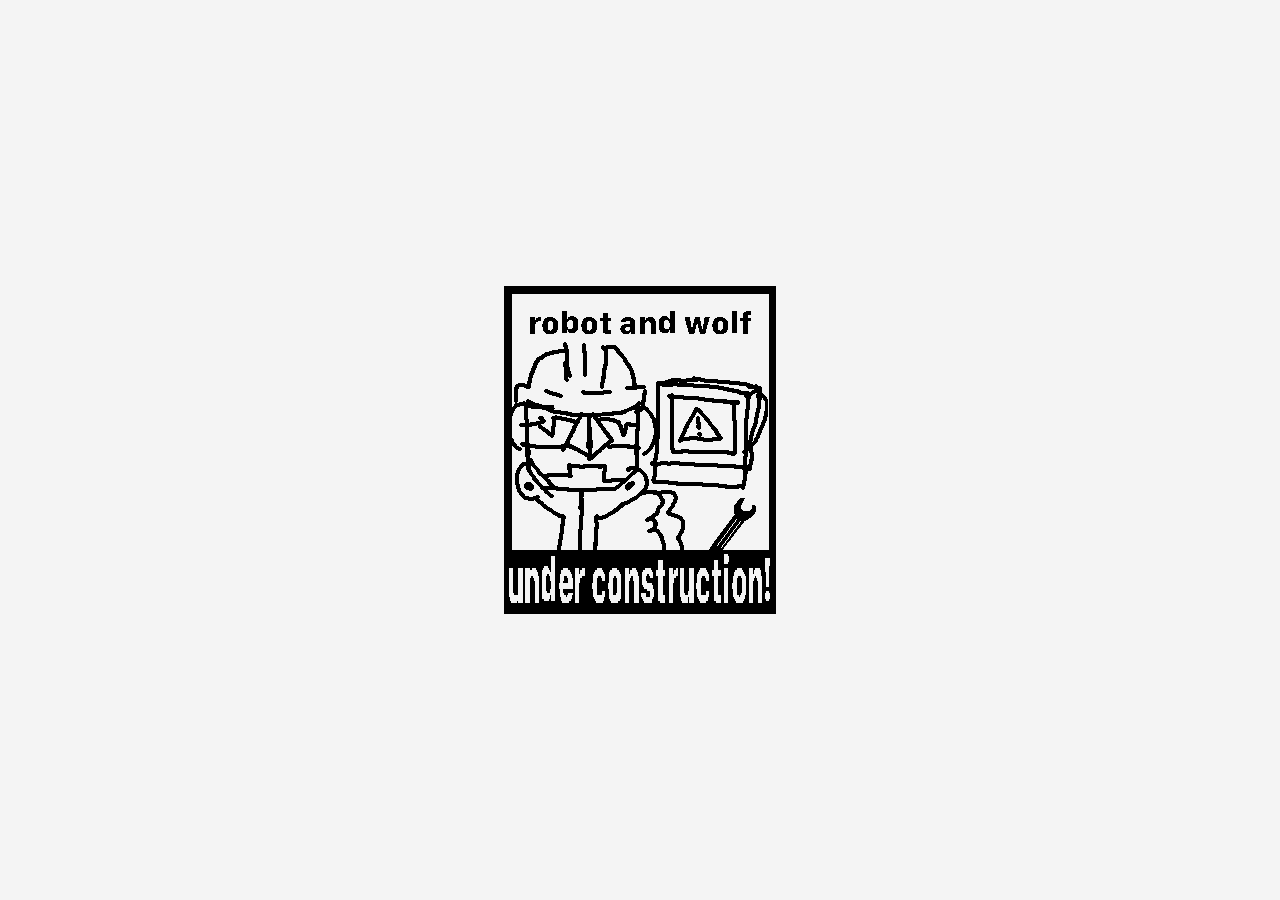
<file: index.html>
<!DOCTYPE html>
<html lang="en">
<head>
    <meta charset="UTF-8">
    <meta name="viewport" content="width=device-width, initial-scale=1.0">
    <title>under construction!</title>
    <style>
        body {
            margin: 0;
            padding: 0;
            display: flex;
            justify-content: center;
            align-items: center;
            min-height: 100vh;
            background-color: #f4f4f4;
            font-family: Arial, sans-serif;
        }
        img {
            max-width: 100%;
            height: auto;
        }
    </style>
</head>
<body>
    <img src="rwconstruction.png" alt="under construction">
</body>
</html>
</file>
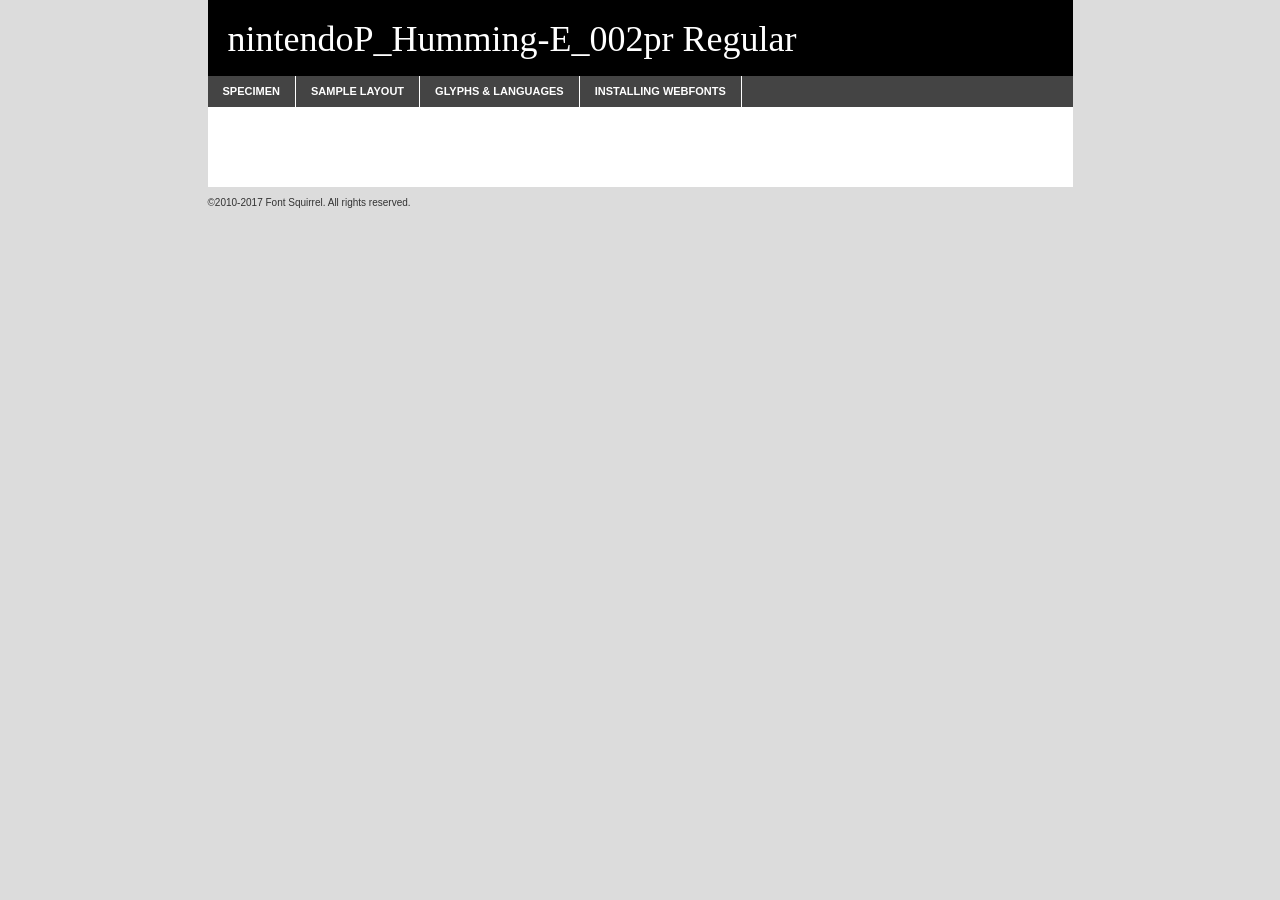
<file: nintendop_humming-e_002pr-demo.html>
<!DOCTYPE html PUBLIC "-//W3C//DTD XHTML 1.0 Transitional//EN"
	"http://www.w3.org/TR/xhtml1/DTD/xhtml1-transitional.dtd">

<html xmlns="http://www.w3.org/1999/xhtml" xml:lang="en" lang="en">
<head>
	<meta http-equiv="Content-Type" content="text/html; charset=utf-8" />
	<script src="http://ajax.googleapis.com/ajax/libs/jquery/1.7.2/jquery.min.js" type="text/javascript" charset="utf-8"></script>
	<script type="text/javascript">
	(function($){$.fn.easyTabs=function(option){var param=jQuery.extend({fadeSpeed:"fast",defaultContent:1,activeClass:'active'},option);$(this).each(function(){var thisId="#"+this.id;if(param.defaultContent==''){param.defaultContent=1;}
	if(typeof param.defaultContent=="number")
	{var defaultTab=$(thisId+" .tabs li:eq("+(param.defaultContent-1)+") a").attr('href').substr(1);}else{var defaultTab=param.defaultContent;}
	$(thisId+" .tabs li a").each(function(){var tabToHide=$(this).attr('href').substr(1);$("#"+tabToHide).addClass('easytabs-tab-content');});hideAll();changeContent(defaultTab);function hideAll(){$(thisId+" .easytabs-tab-content").hide();}
	function changeContent(tabId){hideAll();$(thisId+" .tabs li").removeClass(param.activeClass);$(thisId+" .tabs li a[href=#"+tabId+"]").closest('li').addClass(param.activeClass);if(param.fadeSpeed!="none")
	{$(thisId+" #"+tabId).fadeIn(param.fadeSpeed);}else{$(thisId+" #"+tabId).show();}}
	$(thisId+" .tabs li").click(function(){var tabId=$(this).find('a').attr('href').substr(1);changeContent(tabId);return false;});});}})(jQuery);
	</script>
	<link rel="stylesheet" href="specimen_files/specimen_stylesheet.css" type="text/css" charset="utf-8" />
	<link rel="stylesheet" href="stylesheet.css" type="text/css" charset="utf-8" />

	<style type="text/css">
					body{
				font-family: 'nintendop_humming-e_002prRg';
							}
		</style>

	<title>nintendoP_Humming-E_002pr Regular Specimen</title>
	
	
	<script type="text/javascript" charset="utf-8">
		$(document).ready(function() {
			$('#container').easyTabs({defaultContent:1});
		});
	</script>
</head>

<body>
<div id="container">
	<div id="header">
		nintendoP_Humming-E_002pr Regular	</div>
	<ul class="tabs">
		<li><a href="#specimen">Specimen</a></li>
		<li><a href="#layout">Sample Layout</a></li>
				<li><a href="#glyphs">Glyphs &amp; Languages</a></li>
		<li><a href="#installing">Installing Webfonts</a></li>
		
	</ul>
	
	<div id="main_content">

		
			<div id="specimen">
		
				<div class="section">
					<div class="grid12 firstcol">
						<div class="huge">AaBb</div>
					</div>
				</div>
		
				<div class="section">
					<div class="glyph_range">A&#x200B;B&#x200b;C&#x200b;D&#x200b;E&#x200b;F&#x200b;G&#x200b;H&#x200b;I&#x200b;J&#x200b;K&#x200b;L&#x200b;M&#x200b;N&#x200b;O&#x200b;P&#x200b;Q&#x200b;R&#x200b;S&#x200b;T&#x200b;U&#x200b;V&#x200b;W&#x200b;X&#x200b;Y&#x200b;Z&#x200b;a&#x200b;b&#x200b;c&#x200b;d&#x200b;e&#x200b;f&#x200b;g&#x200b;h&#x200b;i&#x200b;j&#x200b;k&#x200b;l&#x200b;m&#x200b;n&#x200b;o&#x200b;p&#x200b;q&#x200b;r&#x200b;s&#x200b;t&#x200b;u&#x200b;v&#x200b;w&#x200b;x&#x200b;y&#x200b;z&#x200b;1&#x200b;2&#x200b;3&#x200b;4&#x200b;5&#x200b;6&#x200b;7&#x200b;8&#x200b;9&#x200b;0&#x200b;&amp;&#x200b;.&#x200b;,&#x200b;?&#x200b;!&#x200b;&#64;&#x200b;(&#x200b;)&#x200b;#&#x200b;$&#x200b;%&#x200b;*&#x200b;+&#x200b;-&#x200b;=&#x200b;:&#x200b;;</div>
				</div>
				<div class="section">
					<div class="grid12 firstcol">
						<table class="sample_table">
							<tr><td>10</td><td class="size10">abcdefghijklmnopqrstuvwxyzABCDEFGHIJKLMNOPQRSTUVWXYZ0123456789abcdefghijklmnopqrstuvwxyzABCDEFGHIJKLMNOPQRSTUVWXYZ0123456789abcdefghijklmnopqrstuvwxyzABCDEFGHIJKLMNOPQRSTUVWXYZ</td></tr>
							<tr><td>11</td><td class="size11">abcdefghijklmnopqrstuvwxyzABCDEFGHIJKLMNOPQRSTUVWXYZ0123456789abcdefghijklmnopqrstuvwxyzABCDEFGHIJKLMNOPQRSTUVWXYZ0123456789abcdefghijklmnopqrstuvwxyzABCDEFGHIJKLMNOPQRSTUVWXYZ</td></tr>
							<tr><td>12</td><td class="size12">abcdefghijklmnopqrstuvwxyzABCDEFGHIJKLMNOPQRSTUVWXYZ0123456789abcdefghijklmnopqrstuvwxyzABCDEFGHIJKLMNOPQRSTUVWXYZ0123456789abcdefghijklmnopqrstuvwxyzABCDEFGHIJKLMNOPQRSTUVWXYZ</td></tr>
							<tr><td>13</td><td class="size13">abcdefghijklmnopqrstuvwxyzABCDEFGHIJKLMNOPQRSTUVWXYZ0123456789abcdefghijklmnopqrstuvwxyzABCDEFGHIJKLMNOPQRSTUVWXYZ0123456789abcdefghijklmnopqrstuvwxyzABCDEFGHIJKLMNOPQRSTUVWXYZ</td></tr>
							<tr><td>14</td><td class="size14">abcdefghijklmnopqrstuvwxyzABCDEFGHIJKLMNOPQRSTUVWXYZ0123456789abcdefghijklmnopqrstuvwxyzABCDEFGHIJKLMNOPQRSTUVWXYZ0123456789abcdefghijklmnopqrstuvwxyzABCDEFGHIJKLMNOPQRSTUVWXYZ</td></tr>
							<tr><td>16</td><td class="size16">abcdefghijklmnopqrstuvwxyzABCDEFGHIJKLMNOPQRSTUVWXYZ0123456789abcdefghijklmnopqrstuvwxyzABCDEFGHIJKLMNOPQRSTUVWXYZ</td></tr>
							<tr><td>18</td><td class="size18">abcdefghijklmnopqrstuvwxyzABCDEFGHIJKLMNOPQRSTUVWXYZ0123456789abcdefghijklmnopqrstuvwxyzABCDEFGHIJKLMNOPQRSTUVWXYZ</td></tr>
							<tr><td>20</td><td class="size20">abcdefghijklmnopqrstuvwxyzABCDEFGHIJKLMNOPQRSTUVWXYZ0123456789abcdefghijklmnopqrstuvwxyzABCDEFGHIJKLMNOPQRSTUVWXYZ</td></tr>
							<tr><td>24</td><td class="size24">abcdefghijklmnopqrstuvwxyzABCDEFGHIJKLMNOPQRSTUVWXYZ0123456789abcdefghijklmnopqrstuvwxyzABCDEFGHIJKLMNOPQRSTUVWXYZ</td></tr>
							<tr><td>30</td><td class="size30">abcdefghijklmnopqrstuvwxyzABCDEFGHIJKLMNOPQRSTUVWXYZ0123456789abcdefghijklmnopqrstuvwxyzABCDEFGHIJKLMNOPQRSTUVWXYZ</td></tr>
							<tr><td>36</td><td class="size36">abcdefghijklmnopqrstuvwxyzABCDEFGHIJKLMNOPQRSTUVWXYZ0123456789abcdefghijklmnopqrstuvwxyzABCDEFGHIJKLMNOPQRSTUVWXYZ</td></tr>
							<tr><td>48</td><td class="size48">abcdefghijklmnopqrstuvwxyzABCDEFGHIJKLMNOPQRSTUVWXYZ0123456789abcdefghijklmnopqrstuvwxyzABCDEFGHIJKLMNOPQRSTUVWXYZ</td></tr>
							<tr><td>60</td><td class="size60">abcdefghijklmnopqrstuvwxyzABCDEFGHIJKLMNOPQRSTUVWXYZ0123456789abcdefghijklmnopqrstuvwxyzABCDEFGHIJKLMNOPQRSTUVWXYZ</td></tr>
							<tr><td>72</td><td class="size72">abcdefghijklmnopqrstuvwxyzABCDEFGHIJKLMNOPQRSTUVWXYZ0123456789abcdefghijklmnopqrstuvwxyzABCDEFGHIJKLMNOPQRSTUVWXYZ</td></tr>
							<tr><td>90</td><td class="size90">abcdefghijklmnopqrstuvwxyzABCDEFGHIJKLMNOPQRSTUVWXYZ0123456789abcdefghijklmnopqrstuvwxyzABCDEFGHIJKLMNOPQRSTUVWXYZ</td></tr>
						</table>
				
					</div>
			
				</div>
		
		
		
								<div class="section" id="bodycomparison">


										<div id="xheight">
				<div class="fontbody">&#x25FC;&#x25FC;&#x25FC;&#x25FC;&#x25FC;&#x25FC;&#x25FC;&#x25FC;&#x25FC;&#x25FC;&#x25FC;&#x25FC;&#x25FC;&#x25FC;&#x25FC;&#x25FC;&#x25FC;&#x25FC;&#x25FC;&#x25FC;&#x25FC;&#x25FC;&#x25FC;&#x25FC;&#x25FC;&#x25FC;&#x25FC;&#x25FC;&#x25FC;&#x25FC;&#x25FC;&#x25FC;&#x25FC;&#x25FC;&#x25FC;&#x25FC;&#x25FC;&#x25FC;&#x25FC;&#x25FC;&#x25FC;&#x25FC;&#x25FC;&#x25FC;&#x25FC;&#x25FC;&#x25FC;&#x25FC;&#x25FC;&#x25FC;&#x25FC;&#x25FC;&#x25FC;&#x25FC;&#x25FC;&#x25FC;&#x25FC;&#x25FC;&#x25FC;&#x25FC;&#x25FC;&#x25FC;&#x25FC;&#x25FC;&#x25FC;&#x25FC;&#x25FC;&#x25FC;&#x25FC;&#x25FC;&#x25FC;&#x25FC;&#x25FC;&#x25FC;&#x25FC;&#x25FC;&#x25FC;&#x25FC;&#x25FC;&#x25FC;&#x25FC;&#x25FC;&#x25FC;&#x25FC;&#x25FC;&#x25FC;&#x25FC;&#x25FC;&#x25FC;&#x25FC;&#x25FC;&#x25FC;&#x25FC;&#x25FC;&#x25FC;&#x25FC;&#x25FC;&#x25FC;&#x25FC;body</div><div class="arialbody">body</div><div class="verdanabody">body</div><div class="georgiabody">body</div></div>
										<div class="fontbody" style="z-index:1">
											body<span>nintendoP_Humming-E_002pr Regular</span>
										</div>
										<div class="arialbody" style="z-index:1">
											body<span>Arial</span>
										</div>
										<div class="verdanabody" style="z-index:1">
											body<span>Verdana</span>
										</div>
										<div class="georgiabody" style="z-index:1">
											body<span>Georgia</span>
										</div>



								</div>
		
		
				<div class="section psample psample_row1" id="">
					
					<div class="grid2 firstcol">
						<p class="size10"><span>10.</span>Aenean lacinia bibendum nulla sed consectetur. Fusce dapibus, tellus ac cursus commodo, tortor mauris condimentum nibh, ut fermentum massa justo sit amet risus. Nullam id dolor id nibh ultricies vehicula ut id elit. Cum sociis natoque penatibus et magnis dis parturient montes, nascetur ridiculus mus. Nulla vitae elit libero, a pharetra augue.</p>
			
					</div>
					<div class="grid3">
						<p class="size11"><span>11.</span>Aenean lacinia bibendum nulla sed consectetur. Fusce dapibus, tellus ac cursus commodo, tortor mauris condimentum nibh, ut fermentum massa justo sit amet risus. Nullam id dolor id nibh ultricies vehicula ut id elit. Cum sociis natoque penatibus et magnis dis parturient montes, nascetur ridiculus mus. Nulla vitae elit libero, a pharetra augue.</p>
			
					</div>
					<div class="grid3">
						<p class="size12"><span>12.</span>Aenean lacinia bibendum nulla sed consectetur. Fusce dapibus, tellus ac cursus commodo, tortor mauris condimentum nibh, ut fermentum massa justo sit amet risus. Nullam id dolor id nibh ultricies vehicula ut id elit. Cum sociis natoque penatibus et magnis dis parturient montes, nascetur ridiculus mus. Nulla vitae elit libero, a pharetra augue.</p>
			
					</div>
					<div class="grid4">
						<p class="size13"><span>13.</span>Aenean lacinia bibendum nulla sed consectetur. Fusce dapibus, tellus ac cursus commodo, tortor mauris condimentum nibh, ut fermentum massa justo sit amet risus. Nullam id dolor id nibh ultricies vehicula ut id elit. Cum sociis natoque penatibus et magnis dis parturient montes, nascetur ridiculus mus. Nulla vitae elit libero, a pharetra augue.</p>
			
					</div>
					<div class="white_blend"></div>
					
				</div>
				<div class="section psample psample_row2" id="">
					<div class="grid3 firstcol">
						<p class="size14"><span>14.</span>Aenean lacinia bibendum nulla sed consectetur. Fusce dapibus, tellus ac cursus commodo, tortor mauris condimentum nibh, ut fermentum massa justo sit amet risus. Nullam id dolor id nibh ultricies vehicula ut id elit. Cum sociis natoque penatibus et magnis dis parturient montes, nascetur ridiculus mus. Nulla vitae elit libero, a pharetra augue.</p>
			
					</div>
					<div class="grid4">
						<p class="size16"><span>16.</span>Aenean lacinia bibendum nulla sed consectetur. Fusce dapibus, tellus ac cursus commodo, tortor mauris condimentum nibh, ut fermentum massa justo sit amet risus. Nullam id dolor id nibh ultricies vehicula ut id elit. Cum sociis natoque penatibus et magnis dis parturient montes, nascetur ridiculus mus. Nulla vitae elit libero, a pharetra augue.</p>
			
					</div>
					<div class="grid5">
						<p class="size18"><span>18.</span>Aenean lacinia bibendum nulla sed consectetur. Fusce dapibus, tellus ac cursus commodo, tortor mauris condimentum nibh, ut fermentum massa justo sit amet risus. Nullam id dolor id nibh ultricies vehicula ut id elit. Cum sociis natoque penatibus et magnis dis parturient montes, nascetur ridiculus mus. Nulla vitae elit libero, a pharetra augue.</p>
			
					</div>

					<div class="white_blend"></div>

				</div>
				
				<div class="section psample psample_row3" id="">
					<div class="grid5 firstcol">
						<p class="size20"><span>20.</span>Aenean lacinia bibendum nulla sed consectetur. Fusce dapibus, tellus ac cursus commodo, tortor mauris condimentum nibh, ut fermentum massa justo sit amet risus. Nullam id dolor id nibh ultricies vehicula ut id elit. Cum sociis natoque penatibus et magnis dis parturient montes, nascetur ridiculus mus. Nulla vitae elit libero, a pharetra augue.</p>
					</div>
					<div class="grid7">
						<p class="size24"><span>24.</span>Aenean lacinia bibendum nulla sed consectetur. Fusce dapibus, tellus ac cursus commodo, tortor mauris condimentum nibh, ut fermentum massa justo sit amet risus. Nullam id dolor id nibh ultricies vehicula ut id elit. Cum sociis natoque penatibus et magnis dis parturient montes, nascetur ridiculus mus. Nulla vitae elit libero, a pharetra augue.</p>
					</div>
					
					<div class="white_blend"></div>
					
				</div>
				
				<div class="section psample psample_row4" id="">
					<div class="grid12 firstcol">
						<p class="size30"><span>30.</span>Aenean lacinia bibendum nulla sed consectetur. Fusce dapibus, tellus ac cursus commodo, tortor mauris condimentum nibh, ut fermentum massa justo sit amet risus. Nullam id dolor id nibh ultricies vehicula ut id elit. Cum sociis natoque penatibus et magnis dis parturient montes, nascetur ridiculus mus. Nulla vitae elit libero, a pharetra augue.</p>
					</div>
					<div class="white_blend"></div>
					
				</div>
				
				
				
				<div class="section psample psample_row1 fullreverse">
					<div class="grid2 firstcol">
						<p class="size10"><span>10.</span>Aenean lacinia bibendum nulla sed consectetur. Fusce dapibus, tellus ac cursus commodo, tortor mauris condimentum nibh, ut fermentum massa justo sit amet risus. Nullam id dolor id nibh ultricies vehicula ut id elit. Cum sociis natoque penatibus et magnis dis parturient montes, nascetur ridiculus mus. Nulla vitae elit libero, a pharetra augue.</p>
			
					</div>
					<div class="grid3">
						<p class="size11"><span>11.</span>Aenean lacinia bibendum nulla sed consectetur. Fusce dapibus, tellus ac cursus commodo, tortor mauris condimentum nibh, ut fermentum massa justo sit amet risus. Nullam id dolor id nibh ultricies vehicula ut id elit. Cum sociis natoque penatibus et magnis dis parturient montes, nascetur ridiculus mus. Nulla vitae elit libero, a pharetra augue.</p>
			
					</div>
					<div class="grid3">
						<p class="size12"><span>12.</span>Aenean lacinia bibendum nulla sed consectetur. Fusce dapibus, tellus ac cursus commodo, tortor mauris condimentum nibh, ut fermentum massa justo sit amet risus. Nullam id dolor id nibh ultricies vehicula ut id elit. Cum sociis natoque penatibus et magnis dis parturient montes, nascetur ridiculus mus. Nulla vitae elit libero, a pharetra augue.</p>
			
					</div>
					<div class="grid4">
						<p class="size13"><span>13.</span>Aenean lacinia bibendum nulla sed consectetur. Fusce dapibus, tellus ac cursus commodo, tortor mauris condimentum nibh, ut fermentum massa justo sit amet risus. Nullam id dolor id nibh ultricies vehicula ut id elit. Cum sociis natoque penatibus et magnis dis parturient montes, nascetur ridiculus mus. Nulla vitae elit libero, a pharetra augue.</p>
			
					</div>
					<div class="black_blend"></div>
					
				</div>
				
				<div class="section psample psample_row2 fullreverse">
					<div class="grid3 firstcol">
						<p class="size14"><span>14.</span>Aenean lacinia bibendum nulla sed consectetur. Fusce dapibus, tellus ac cursus commodo, tortor mauris condimentum nibh, ut fermentum massa justo sit amet risus. Nullam id dolor id nibh ultricies vehicula ut id elit. Cum sociis natoque penatibus et magnis dis parturient montes, nascetur ridiculus mus. Nulla vitae elit libero, a pharetra augue.</p>
			
					</div>
					<div class="grid4">
						<p class="size16"><span>16.</span>Aenean lacinia bibendum nulla sed consectetur. Fusce dapibus, tellus ac cursus commodo, tortor mauris condimentum nibh, ut fermentum massa justo sit amet risus. Nullam id dolor id nibh ultricies vehicula ut id elit. Cum sociis natoque penatibus et magnis dis parturient montes, nascetur ridiculus mus. Nulla vitae elit libero, a pharetra augue.</p>
			
					</div>
					<div class="grid5">
						<p class="size18"><span>18.</span>Aenean lacinia bibendum nulla sed consectetur. Fusce dapibus, tellus ac cursus commodo, tortor mauris condimentum nibh, ut fermentum massa justo sit amet risus. Nullam id dolor id nibh ultricies vehicula ut id elit. Cum sociis natoque penatibus et magnis dis parturient montes, nascetur ridiculus mus. Nulla vitae elit libero, a pharetra augue.</p>
			
					</div>
					<div class="black_blend"></div>

				</div>
				
				<div class="section psample fullreverse psample_row3" id="">
					<div class="grid5 firstcol">
						<p class="size20"><span>20.</span>Aenean lacinia bibendum nulla sed consectetur. Fusce dapibus, tellus ac cursus commodo, tortor mauris condimentum nibh, ut fermentum massa justo sit amet risus. Nullam id dolor id nibh ultricies vehicula ut id elit. Cum sociis natoque penatibus et magnis dis parturient montes, nascetur ridiculus mus. Nulla vitae elit libero, a pharetra augue.</p>
					</div>
					<div class="grid7">
						<p class="size24"><span>24.</span>Aenean lacinia bibendum nulla sed consectetur. Fusce dapibus, tellus ac cursus commodo, tortor mauris condimentum nibh, ut fermentum massa justo sit amet risus. Nullam id dolor id nibh ultricies vehicula ut id elit. Cum sociis natoque penatibus et magnis dis parturient montes, nascetur ridiculus mus. Nulla vitae elit libero, a pharetra augue.</p>
					</div>
					
					<div class="black_blend"></div>
					
				</div>
				
				<div class="section psample fullreverse psample_row4" id="" style="border-bottom: 20px #000 solid;">
					<div class="grid12 firstcol">
						<p class="size30"><span>30.</span>Aenean lacinia bibendum nulla sed consectetur. Fusce dapibus, tellus ac cursus commodo, tortor mauris condimentum nibh, ut fermentum massa justo sit amet risus. Nullam id dolor id nibh ultricies vehicula ut id elit. Cum sociis natoque penatibus et magnis dis parturient montes, nascetur ridiculus mus. Nulla vitae elit libero, a pharetra augue.</p>
					</div>
					<div class="black_blend"></div>
					
				</div>
				
				
				
				
			</div>
			
			<div id="layout">
				
				<div class="section">
					
					<div class="grid12 firstcol">
						<h1>Lorem Ipsum Dolor</h1>
						<h2>Etiam porta sem malesuada magna mollis euismod</h2>
						
						<p class="byline">By <a href="#link">Aenean Lacinia</a></p>
					</div>
				</div>
				<div class="section">
					<div class="grid8 firstcol">
						<p class="large">Donec sed odio dui. Morbi leo risus, porta ac consectetur ac, vestibulum at eros. Fusce dapibus, tellus ac cursus commodo, tortor mauris condimentum nibh, ut fermentum massa justo sit amet risus. </p>

						
						<h3>Pellentesque ornare sem</h3>

						<p>Maecenas sed diam eget risus varius blandit sit amet non magna. Maecenas faucibus mollis interdum. Donec ullamcorper nulla non metus auctor fringilla. Nullam id dolor id nibh ultricies vehicula ut id elit. Nullam id dolor id nibh ultricies vehicula ut id elit. </p>

						<p>Aenean eu leo quam. Pellentesque ornare sem lacinia quam venenatis vestibulum. Lorem ipsum dolor sit amet, consectetur adipiscing elit. Cum sociis natoque penatibus et magnis dis parturient montes, nascetur ridiculus mus. </p>

						<p>Nulla vitae elit libero, a pharetra augue. Praesent commodo cursus magna, vel scelerisque nisl consectetur et. Aenean lacinia bibendum nulla sed consectetur. </p>

						<p>Nullam quis risus eget urna mollis ornare vel eu leo. Nullam quis risus eget urna mollis ornare vel eu leo. Maecenas sed diam eget risus varius blandit sit amet non magna. Donec ullamcorper nulla non metus auctor fringilla. </p>

						<h3>Cras mattis consectetur</h3>

						<p>Aenean eu leo quam. Pellentesque ornare sem lacinia quam venenatis vestibulum. Aenean lacinia bibendum nulla sed consectetur. Integer posuere erat a ante venenatis dapibus posuere velit aliquet. Cras mattis consectetur purus sit amet fermentum. </p>

						<p>Nullam id dolor id nibh ultricies vehicula ut id elit. Nullam quis risus eget urna mollis ornare vel eu leo. Cras mattis consectetur purus sit amet fermentum.</p>
					</div>
					
					<div class="grid4 sidebar">
						
						<div class="box reverse">
							<p class="last">Nullam quis risus eget urna mollis ornare vel eu leo. Donec ullamcorper nulla non metus auctor fringilla. Cras mattis consectetur purus sit amet fermentum. Sed posuere consectetur est at lobortis. Lorem ipsum dolor sit amet, consectetur adipiscing elit. </p>
						</div>
						
						<p class="caption">Maecenas sed diam eget risus varius.</p>

						<p>Vestibulum id ligula porta felis euismod semper. Integer posuere erat a ante venenatis dapibus posuere velit aliquet. Vestibulum id ligula porta felis euismod semper. Sed posuere consectetur est at lobortis. Maecenas sed diam eget risus varius blandit sit amet non magna. Fusce dapibus, tellus ac cursus commodo, tortor mauris condimentum nibh, ut fermentum massa justo sit amet risus. </p>

					

						<p>Duis mollis, est non commodo luctus, nisi erat porttitor ligula, eget lacinia odio sem nec elit. Aenean lacinia bibendum nulla sed consectetur. Vivamus sagittis lacus vel augue laoreet rutrum faucibus dolor auctor. Aenean lacinia bibendum nulla sed consectetur. Nullam quis risus eget urna mollis ornare vel eu leo. </p>

						<p>Praesent commodo cursus magna, vel scelerisque nisl consectetur et. Donec ullamcorper nulla non metus auctor fringilla. Maecenas faucibus mollis interdum. Fusce dapibus, tellus ac cursus commodo, tortor mauris condimentum nibh, ut fermentum massa justo sit amet risus. </p>

					</div>
				</div>
				
			</div>


			



		<div id="glyphs">
			<div class="section">
				<div class="grid12 firstcol">
			
				<h1>Language Support</h1>
				<p>The subset of nintendoP_Humming-E_002pr Regular in this kit supports the following languages:<br />
			
					<em>This font does not fully support any language.</em>				</p>
				<h1>Glyph Chart</h1>
				<p>The subset of nintendoP_Humming-E_002pr Regular in this kit includes all the glyphs listed below. Unicode entities are included above each glyph to help you insert individual characters into your layout.</p>
				<div id="glyph_chart">
			
																				 <div><p>&amp;#8192;</p>&#8192;</div>
																				 <div><p>&amp;#8193;</p>&#8193;</div>
																				 <div><p>&amp;#8194;</p>&#8194;</div>
																				 <div><p>&amp;#8195;</p>&#8195;</div>
																				 <div><p>&amp;#8196;</p>&#8196;</div>
																				 <div><p>&amp;#8197;</p>&#8197;</div>
																				 <div><p>&amp;#8198;</p>&#8198;</div>
																				 <div><p>&amp;#8199;</p>&#8199;</div>
																				 <div><p>&amp;#8200;</p>&#8200;</div>
																				 <div><p>&amp;#8201;</p>&#8201;</div>
																				 <div><p>&amp;#8202;</p>&#8202;</div>
																				 <div><p>&amp;#8239;</p>&#8239;</div>
																				 <div><p>&amp;#8287;</p>&#8287;</div>
																																																</div>	
				</div>
		
		
			</div>
		</div>
		
		
		<div id="specs">
			
		</div>
	
		<div id="installing">
			<div class="section">
				<div class="grid7 firstcol">
					<h1>Installing Webfonts</h1>
					
					<p>Webfonts are supported by all major browser platforms but not all in the same way. There are currently four different font formats that must be included in order to target all browsers. This includes TTF, WOFF, EOT and SVG.</p>
					
					<h2>1. Upload your webfonts</h2>
					<p>You must upload your webfont kit to your website. They should be in or near the same directory as your CSS files.</p>
					
					<h2>2. Include the webfont stylesheet</h2>
					<p>A special CSS @font-face declaration helps the various browsers select the appropriate font it needs without causing you a bunch of headaches. Learn more about this syntax by reading the <a href="https://www.fontspring.com/blog/further-hardening-of-the-bulletproof-syntax">Fontspring blog post</a> about it. The code for it is as follows:</p>


<code>
@font-face{ 
	font-family: 'MyWebFont';
	src: url('WebFont.eot');
	src: url('WebFont.eot?#iefix') format('embedded-opentype'),
	     url('WebFont.woff') format('woff'),
	     url('WebFont.ttf') format('truetype'),
	     url('WebFont.svg#webfont') format('svg');
}
</code>

	<p>We've already gone ahead and generated the code for you. All you have to do is link to the stylesheet in your HTML, like this:</p>
	<code>&lt;link rel=&quot;stylesheet&quot; href=&quot;stylesheet.css&quot; type=&quot;text/css&quot; charset=&quot;utf-8&quot; /&gt;</code>

					<h2>3. Modify your own stylesheet</h2>
					<p>To take advantage of your new fonts, you must tell your stylesheet to use them. Look at the original @font-face declaration above and find the property called "font-family." The name linked there will be what you use to reference the font. Prepend that webfont name to the font stack in the "font-family" property, inside the selector you want to change. For example:</p>
<code>p { font-family: 'WebFont', Arial, sans-serif; }</code>

<h2>4. Test</h2>
<p>Getting webfonts to work cross-browser <em>can</em> be tricky. Use the information in the sidebar to help you if you find that fonts aren't loading in a particular browser.</p>
				</div>
				
				<div class="grid5 sidebar">
					<div class="box">
						<h2>Troubleshooting<br />Font-Face Problems</h2>
						<p>Having trouble getting your webfonts to load in your new website? Here are some tips to sort out what might be the problem.</p>

						<h3>Fonts not showing in any browser</h3>

						<p>This sounds like you need to work on the plumbing. You either did not upload the fonts to the correct directory, or you did not link the fonts properly in the CSS. If you've confirmed that all this is correct and you still have a problem, take a look at your .htaccess file and see if requests are getting intercepted.</p>

						<h3>Fonts not loading in iPhone or iPad</h3>

						<p>The most common problem here is that you are serving the fonts from an IIS server. IIS refuses to serve files that have unknown MIME types. If that is the case, you must set the MIME type for SVG to "image/svg+xml" in the server settings. Follow these instructions from Microsoft if you need help.</p>

						<h3>Fonts not loading in Firefox</h3>

						<p>The primary reason for this failure? You are still using a version Firefox older than 3.5. So upgrade already! If that isn't it, then you are very likely serving fonts from a different domain. Firefox requires that all font assets be served from the same domain. Lastly it is possible that you need to add WOFF to your list of MIME types (if you are serving via IIS.)</p>

						<h3>Fonts not loading in IE</h3>

						<p>Are you looking at Internet Explorer on an actual Windows machine or are you cheating by using a service like Adobe BrowserLab? Many of these screenshot services do not render @font-face for IE. Best to test it on a real machine.</p>

						<h3>Fonts not loading in IE9</h3>

						<p>IE9, like Firefox, requires that fonts be served from the same domain as the website. Make sure that is the case.</p>
					</div>
				</div>
			</div>
			
		</div>
	
	</div>
	<div id="footer">
		<p>&copy;2010-2017 Font Squirrel. All rights reserved.</p>
	</div>
</div>
</body>
</html>
</file>
<file: specimen_files/specimen_stylesheet.css>
@import url('grid_12-825-55-15.css');

/*  
	CSS Reset by Eric Meyer - Released under Public Domain
    http://meyerweb.com/eric/tools/css/reset/
*/
html, body, div, span, applet, object, iframe,
h1, h2, h3, h4, h5, h6, p, blockquote, pre,
a, abbr, acronym, address, big, cite, code,
del, dfn, em, font, img, ins, kbd, q, s, samp,
small, strike, strong, sub, sup, tt, var,
b, u, i, center, dl, dt, dd, ol, ul, li,
fieldset, form, label, legend, table, 
caption, tbody, tfoot, thead, tr, th, td 
                  {margin: 0;padding: 0;border: 0;outline: 0;
                  font-size: 100%;vertical-align: baseline;
                  background: transparent;}
body              {line-height: 1;}
ol, ul            {list-style: none;}
blockquote, q     {quotes: none;}
blockquote:before, blockquote:after,
q:before, q:after {content: '';	content: none;}
:focus            {outline: 0;}
ins               {text-decoration: none;}
del               {text-decoration: line-through;}
table             {border-collapse: collapse;border-spacing: 0;}




body {
	color: #000;
	background-color: #dcdcdc;
}

a {
	text-decoration: none;
	color: #1883ba;
}

h1{
	font-size: 32px;
	font-weight: normal;
	font-style: normal;
	margin-bottom: 18px;
}

h2{
	font-size: 18px;
}

#container {
	width: 865px;
	margin: 0px auto;
}


#header {
	padding: 20px;
	font-size: 36px;
	background-color: #000;
	color: #fff;
}

#header span {
	color: #666;
}
#main_content {
	background-color: #fff;
	padding: 60px 20px 20px;
}


#footer p {
	margin: 0;
	padding-top: 10px;
	padding-bottom: 50px;
	color: #333;
	font: 10px Arial, sans-serif;
}

.tabs {
	width: 100%;
	height: 31px;
	background-color: #444;
}
.tabs li {
	float:  left;
	margin: 0;
	overflow: hidden;
	background-color: #444;
}
.tabs li a {
	display: block;
	color: #fff;
	text-decoration: none;
	font: bold 11px/11px 'Arial';
	text-transform: uppercase;
	padding: 10px 15px;
	border-right: 1px solid #fff;
}

.tabs li a:hover {
		background-color: #00b3ff;

}

.tabs li.active a {
	color:  #000;
	background-color: #fff;
}



div.huge {
	
	font-size: 300px;
	line-height: 1em;
	padding: 0;
	letter-spacing: -.02em;
	overflow: hidden;
}
div.glyph_range {
	font-size: 72px;
	line-height: 1.1em;
}

.size10{ font-size: 10px; }
.size11{ font-size: 11px; }
.size12{ font-size: 12px; }
.size13{ font-size: 13px; }
.size14{ font-size: 14px; }
.size16{ font-size: 16px; }
.size18{ font-size: 18px; }
.size20{ font-size: 20px; }
.size24{ font-size: 24px; }
.size30{ font-size: 30px; }
.size36{ font-size: 36px; }
.size48{ font-size: 48px; }
.size60{ font-size: 60px; }
.size72{ font-size: 72px; }
.size90{ font-size: 90px; }


.psample_row1 {	height: 120px;}
.psample_row1 {	height: 120px;}
.psample_row2 {	height: 160px;}
.psample_row3 {	height: 160px;}
.psample_row4 {	height: 160px;}

.psample {
	overflow: hidden;
	position: relative;
}
.psample p {
	line-height: 1.3em;
	display: block;
	overflow: hidden;
	margin: 0;
}

.psample span {
	margin-right: .5em;
}

.white_blend {
	width: 100%;
	height: 61px;
	background-image: url([data-uri]);
	position: absolute;
	bottom: 0;
}
.black_blend {
	width: 100%;
	height: 61px;
	background-image: url([data-uri]);
	position: absolute;
	bottom: 0;
}
.fullreverse {
	background:  #000 !important;
	color:  #fff !important;
	margin-left: -20px;
	padding-left: 20px;
	margin-right: -20px;
	padding-right: 20px;
	padding: 20px;
	margin-bottom:0;
}


.sample_table td {
	padding-top: 3px;
	padding-bottom:5px;
	padding-left: 5px;
	vertical-align: middle;
	line-height: 1.2em;
}

.sample_table td:first-child {
	background-color: #eee;
	text-align: right;
	padding-right: 5px;
	padding-left: 0;
	padding: 5px;
	font: 11px/12px "Courier New", Courier, mono;
}

code {
	white-space: pre;
	background-color: #eee;
	display: block;
	padding: 10px;
	margin-bottom: 18px;
	overflow: auto;
}


.bottom,.last 	{margin-bottom:0 !important; padding-bottom:0 !important;}

.box  { 
  padding: 18px; 
  margin-bottom: 18px; 
  background: #eee; 
}

.reverse,.reversed { background:  #000 !important;color:  #fff !important; border: none !important;}

#bodycomparison {
	position: relative;
	overflow: hidden;
	font-size: 72px;
	height: 90px;
	white-space: nowrap;
}

#bodycomparison div{
	font-size: 72px;
	line-height: 90px;
	display: inline;
	margin: 0 15px 0 0;
	padding: 0;
}

#bodycomparison div span{
	font: 10px Arial;
	position: absolute;
	left: 0;
}
#xheight {
	float: none;
	position: absolute;
	color: #d9f3ff;
	font-size: 72px;
	line-height: 90px;
}

.fontbody {
 position: relative;
}
.arialbody{
	font-family: Arial;
	position: relative;
}
.verdanabody{
	font-family: Verdana;
	position: relative;
}
.georgiabody{
	font-family: Georgia;
	position: relative;
}

/* @group Layout page
 */

#layout h1 {
	font-size: 36px;
	line-height: 42px;
	font-weight: normal;
	font-style: normal;
}

#layout h2 {
	font-size: 24px;
	line-height: 23px;
	font-weight: normal;
	font-style: normal;
}

#layout h3 {
	font-size: 22px;
	line-height: 1.4em;
	margin-top: 1em;
	font-weight: normal;
	font-style: normal;
}


#layout p.byline {
	font-size: 12px;
	margin-top: 18px;
	line-height: 12px;
	margin-bottom: 0;
}
#layout p {
	font-size: 14px;
	line-height: 21px;
	margin-bottom: .5em;
}

#layout p.large{
	font-size: 18px;
	line-height: 26px;
}

#layout .sidebar p{
	font-size: 12px;
	line-height: 1.4em;
}

#layout p.caption {
	font-size: 10px;
	margin-top: -16px;
	margin-bottom: 18px;
}

/* @end */

/* @group Glyphs */

#glyph_chart div{
	background-color: #d9f3ff;
	color: black;
	float: left;
	font-size: 36px;
	height: 1.2em;
	line-height: 1.2em;
	margin-bottom: 1px;
	margin-right: 1px;
	text-align: center;
	width: 1.2em;
	position: relative;
	padding: .6em .2em .2em;
}

#glyph_chart div p {
	position: absolute;
	left: 0;
	top: 0;
	display: block;
	text-align: center;
	font: bold 9px Arial, sans-serif;
	background-color: #3a768f;
	width: 100%;
	color: #fff;
	padding: 2px 0;
}


#glyphs h1 {
	font-family: Arial, sans-serif;
}
/* @end */

/* @group Installing */

#installing {
	font: 13px Arial, sans-serif;
}

#installing p,
#glyphs p{
	line-height: 1.2em;
	margin-bottom: 18px;
	font: 13px Arial, sans-serif;
}



#installing h3{
	font-size: 15px;
	margin-top: 18px;
}

/* @end */

#rendering h1 {
	font-family: Arial, sans-serif;
}
.render_table td {
	font: 11px "Courier New", Courier, mono;
	vertical-align: middle;
}
</file>
<file: stylesheet.css>
/*! Generated by Font Squirrel (https://www.fontsquirrel.com) on March 27, 2020 */



@font-face {
    font-family: 'nintendop_humming-e_002prRg';
    src: url('nintendop_humming-e_002pr-webfont.woff2') format('woff2'),
         url('nintendop_humming-e_002pr-webfont.woff') format('woff');
    font-weight: normal;
    font-style: normal;

}
</file>
